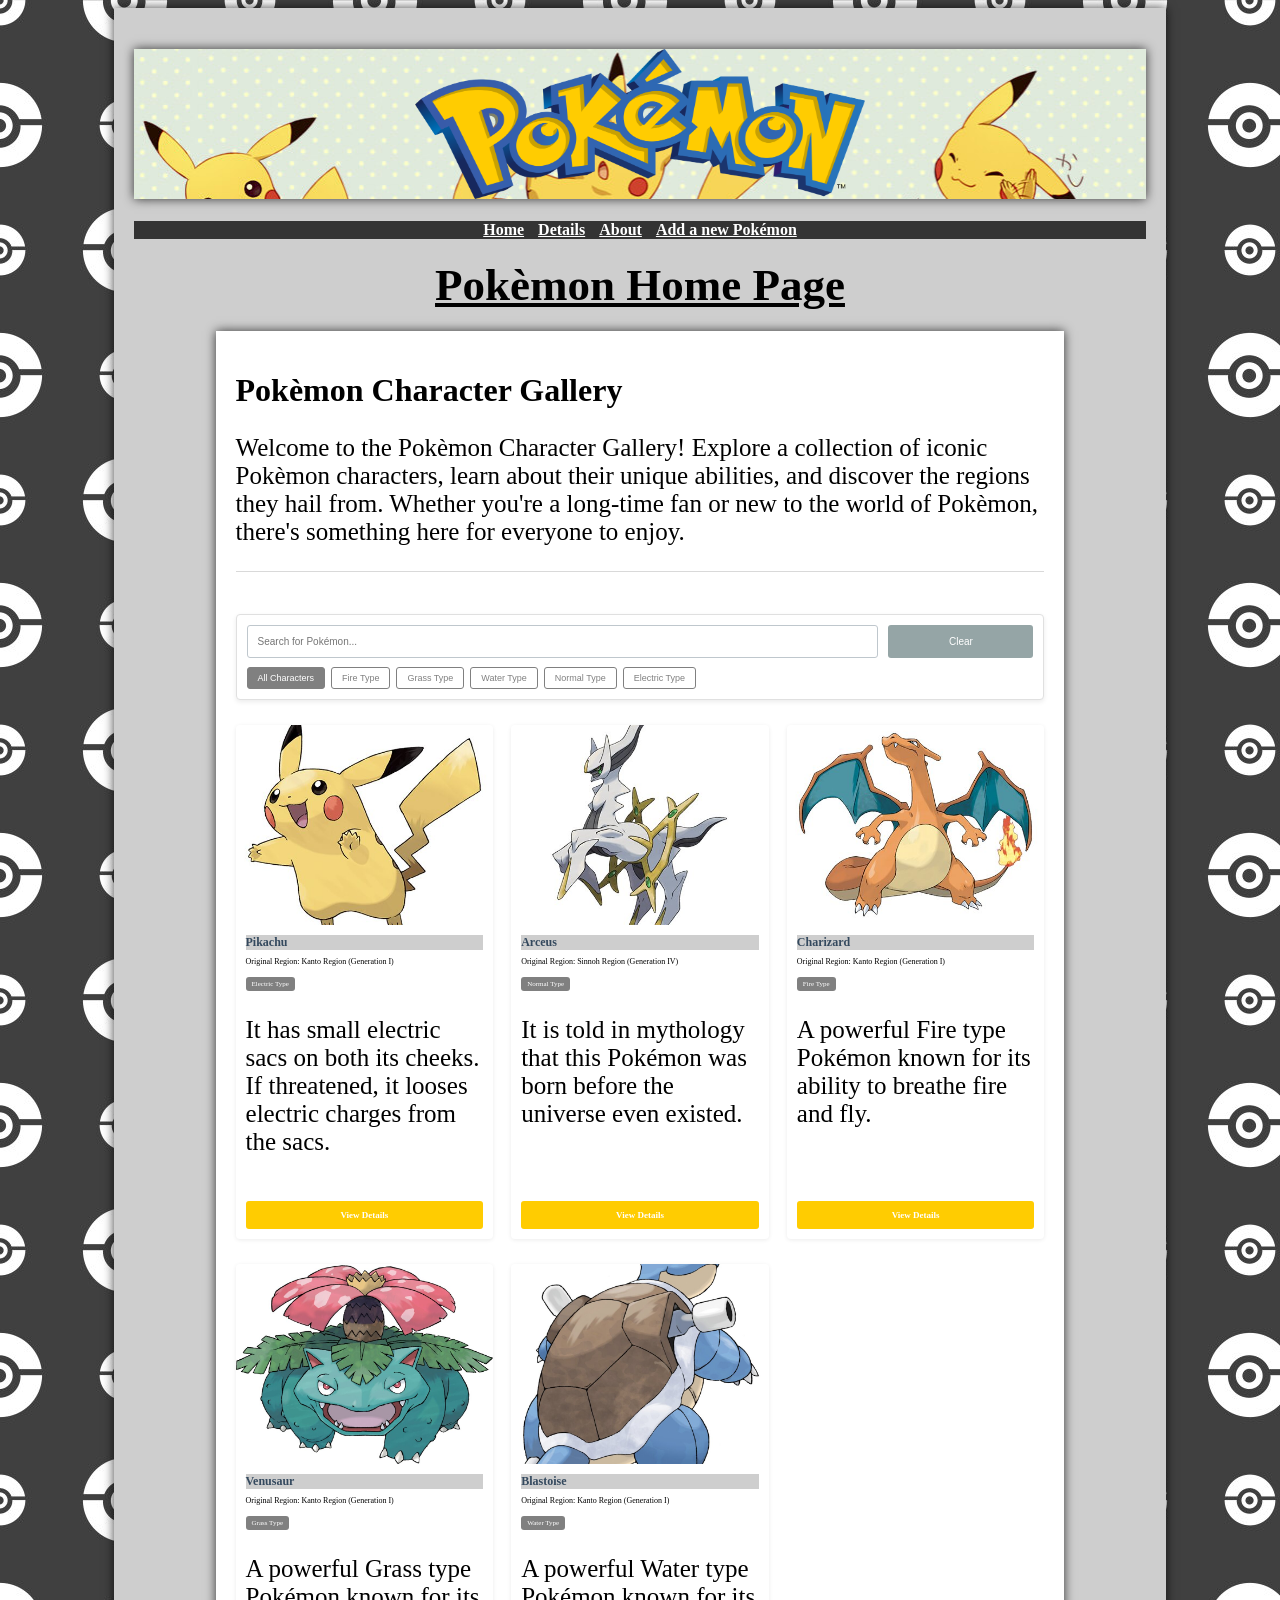
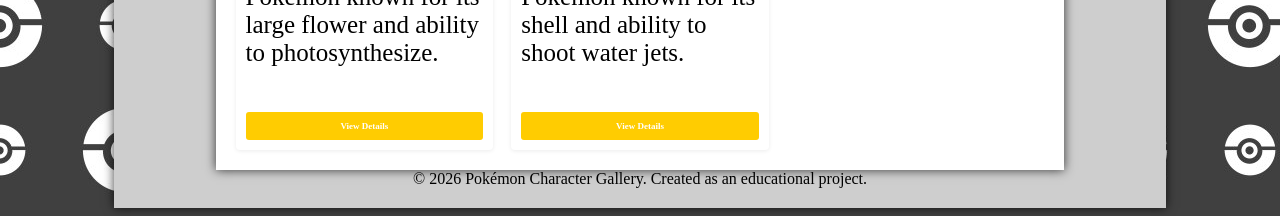
<file: index.html>
<!DOCTYPE html>
<html>
<head>
	<meta charset="utf-8">
	<meta name="viewport" content="width=device-width, initial-scale=1">
	<title>Pokèmon</title>
	<link rel="stylesheet" type="text/css" href="styles.css">
<div class="image23">
</head>
<div class="container">
<header>
	<h1><img src="images/Pokemon.jpg" alt="Pokèmon logo" width= "450" height="150" class="pokemon-img"></img></h1>
</header>

<nav> 	
	<a href="index.html">Home</a>
	<a href="details.html">Details</a>
	<a href="about.html">About</a>
    <a href="new-character-form.html">Add a new Pokémon</a>
</nav>



<center><head><h2><u>Pokèmon Home Page</u></h2></head></center>

<body>

    <main class="container">

        <div class="page-header">

            <h1>Pokèmon Character Gallery</h1>

            <p>Welcome to the Pokèmon Character Gallery! Explore a collection of iconic Pokèmon characters, learn about their unique abilities, and discover the regions they hail from. Whether you're a long-time fan or new to the world of Pokèmon, there's something here for everyone to enjoy.</p>
        </div>

        <hr>

        <div class="filter-box">

            <div class="search-row">

                <input type="text" placeholder="Search for Pokémon...">

                <button class="clear-button">
                    Clear
                </button>

            </div>


            <div class="filter-buttons">

                <button class="selected"> All Characters </button>

                <button>
                    Fire Type
                </button>

                <button>
                    Grass Type
                </button>

                <button>
                    Water Type
                </button>

                <button>
                    Normal Type
                </button>
				
				<button>
					Electric Type
				</button>

            </div>

        </div>


        <p></p>

        <div class="character-grid">


            <!--1st card -->
            <div class="character-card">

                <img
                    src="images/pikachu2.jpg"
                    alt="Pikachu"
                >

                <div class="card-content">

                    <h3>Pikachu</h3>

                    <p class="universe"> Original Region: Kanto Region (Generation I)</p>

                    <span class="badge"> Electric Type</span>

                    <p> It has small electric sacs on both its cheeks. If threatened, it looses electric charges from the sacs.</p>

                </div>

                <a href="details.html" class="details-button"> View Details </a>

            </div>


            <!--2nd card -->
            <div class="character-card">

                <img
                    src="images/arceus.jpg.jpg"
                    alt="Arceus"
                >

                <div class="card-content">

                    <h3>Arceus</h3>

                    <p class="universe"> Original Region: Sinnoh Region (Generation IV)</p>

                    <span class="badge">
                        Normal Type
                    </span>

                    <p> It is told in mythology that this Pokémon was born before the universe even existed.</p>

                </div>

				<a href="details.html" class="details-button">View Details </a>

            </div>


            <!--3rd card -->
            <div class="character-card">

                <img
                    src="images/Charizard.jpg"
                    alt="Charizard"
                >

                <div class="card-content">

                    <h3>Charizard</h3>

                    <p class="universe">
                        Original Region: Kanto Region (Generation I)
                    </p>

                    <span class="badge">
                        Fire Type
                    </span>

                    <p> A powerful Fire type Pokémon known for its ability to breathe fire and fly.</p>

                </div>

				<a href="details.html" class="details-button">View Details </a>

            </div>


            <!--4th card -->
            <div class="character-card">

                <img
                    src="images/venusaur.jpg"
                    alt="Venusaur"
                >

                <div class="card-content">

                    <h3>Venusaur</h3>

                    <p class="universe">
                        Original Region: Kanto Region (Generation I)
                    </p>

                    <span class="badge">
                        Grass Type
                    </span>

                    <p>A powerful Grass type Pokémon known for its large flower and ability to photosynthesize.</p>

                </div>

				<a href="details.html" class="details-button">View Details </a>

            </div>


            <!--5th card -->
            <div class="character-card">

                <img
                    src="images/blastoise.jpg"
                    alt="Blastoise"
                >

                <div class="card-content">

                    <h3>Blastoise</h3>

                    <p class="universe">
                        Original Region: Kanto Region (Generation I)
                    </p>

                    <span class="badge">
                        Water Type
                    </span>

                    <p>A powerful Water type Pokémon known for its shell and ability to shoot water jets.</p>

                </div>

                <a href="details.html" class="details-button">View Details </a>

            </div>

        </div>

    </main>

    <footer> © 2026 Pokémon Character Gallery. Created as an educational project.</footer>

</body>
</html>

</body>
</div>

</div>
</html>
</file>
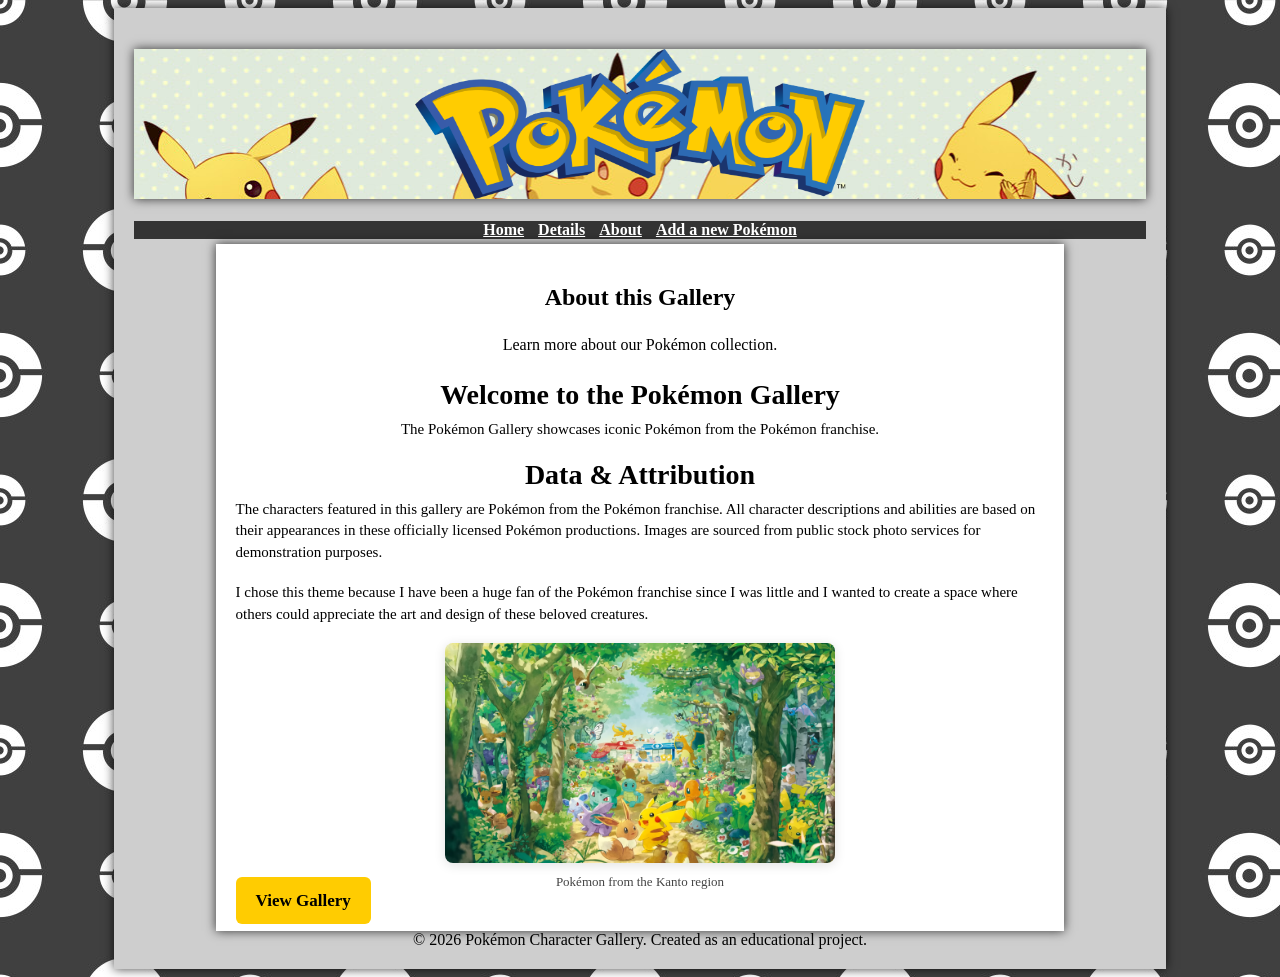
<file: about.html>
<!DOCTYPE html>
<html>
<head>
	<meta charset="utf-8">
	<meta name="viewport" content="width=device-width, initial-scale=1">
	<title>About Pokémon Gallery</title>
	<link rel="stylesheet" type="text/css" href="styles.css">

</head>
<div class="container">
<header>
	<h1><img src="images/Pokemon.jpg" alt="Pokémon logo" width= "450" height="150" class="pokemon-img"></img></h1>
</header>

<nav> 	
	<a href="index.html">Home</a>
	<a href="details.html">Details</a>
	<a href="about.html">About</a>
    <a href="new-character-form.html">Add a new Pokémon</a>
</nav>

    <main class="container">

        <section class="page-heading">

        <h1><center>About this Gallery</center></h1>

            <p><center>Learn more about our Pokémon collection.</center></p>

        </section>

        <section class="about-section">

            <div class="about-text">

                
                <center><h2>Welcome to the Pokémon Gallery </h2></center>

                <center><p>The Pokémon Gallery showcases iconic Pokémon from the Pokémon franchise. </p></center>   


                <center><h2> Data &amp; Attribution </h2></center>

                <p> The characters featured in this gallery are Pokémon from the Pokémon franchise. All character descriptions and abilities are based on their appearances in these officially licensed Pokémon productions. Images are sourced from public stock photo services for demonstration purposes.</p>

                <p> I chose this theme because I have been a huge fan of the Pokémon franchise since I was little and I wanted to create a space where others could appreciate the art and design of these beloved creatures.</p>
            </div>

            <div class="about-image">

                <img
                    src="images/pokemonart.jpg"
                    alt="Pokémon Art"
                >

                <p> Pokémon from the Kanto region</p>

            </div>

        </section>


        <section class="gallery-box">

            <a href="index.html" class="gallery-button"> View Gallery </a>

        </section>

    </main>

    <footer>© 2026 Pokémon Character Gallery. Created as an educational project.</footer>

</body>

</html>
</file>
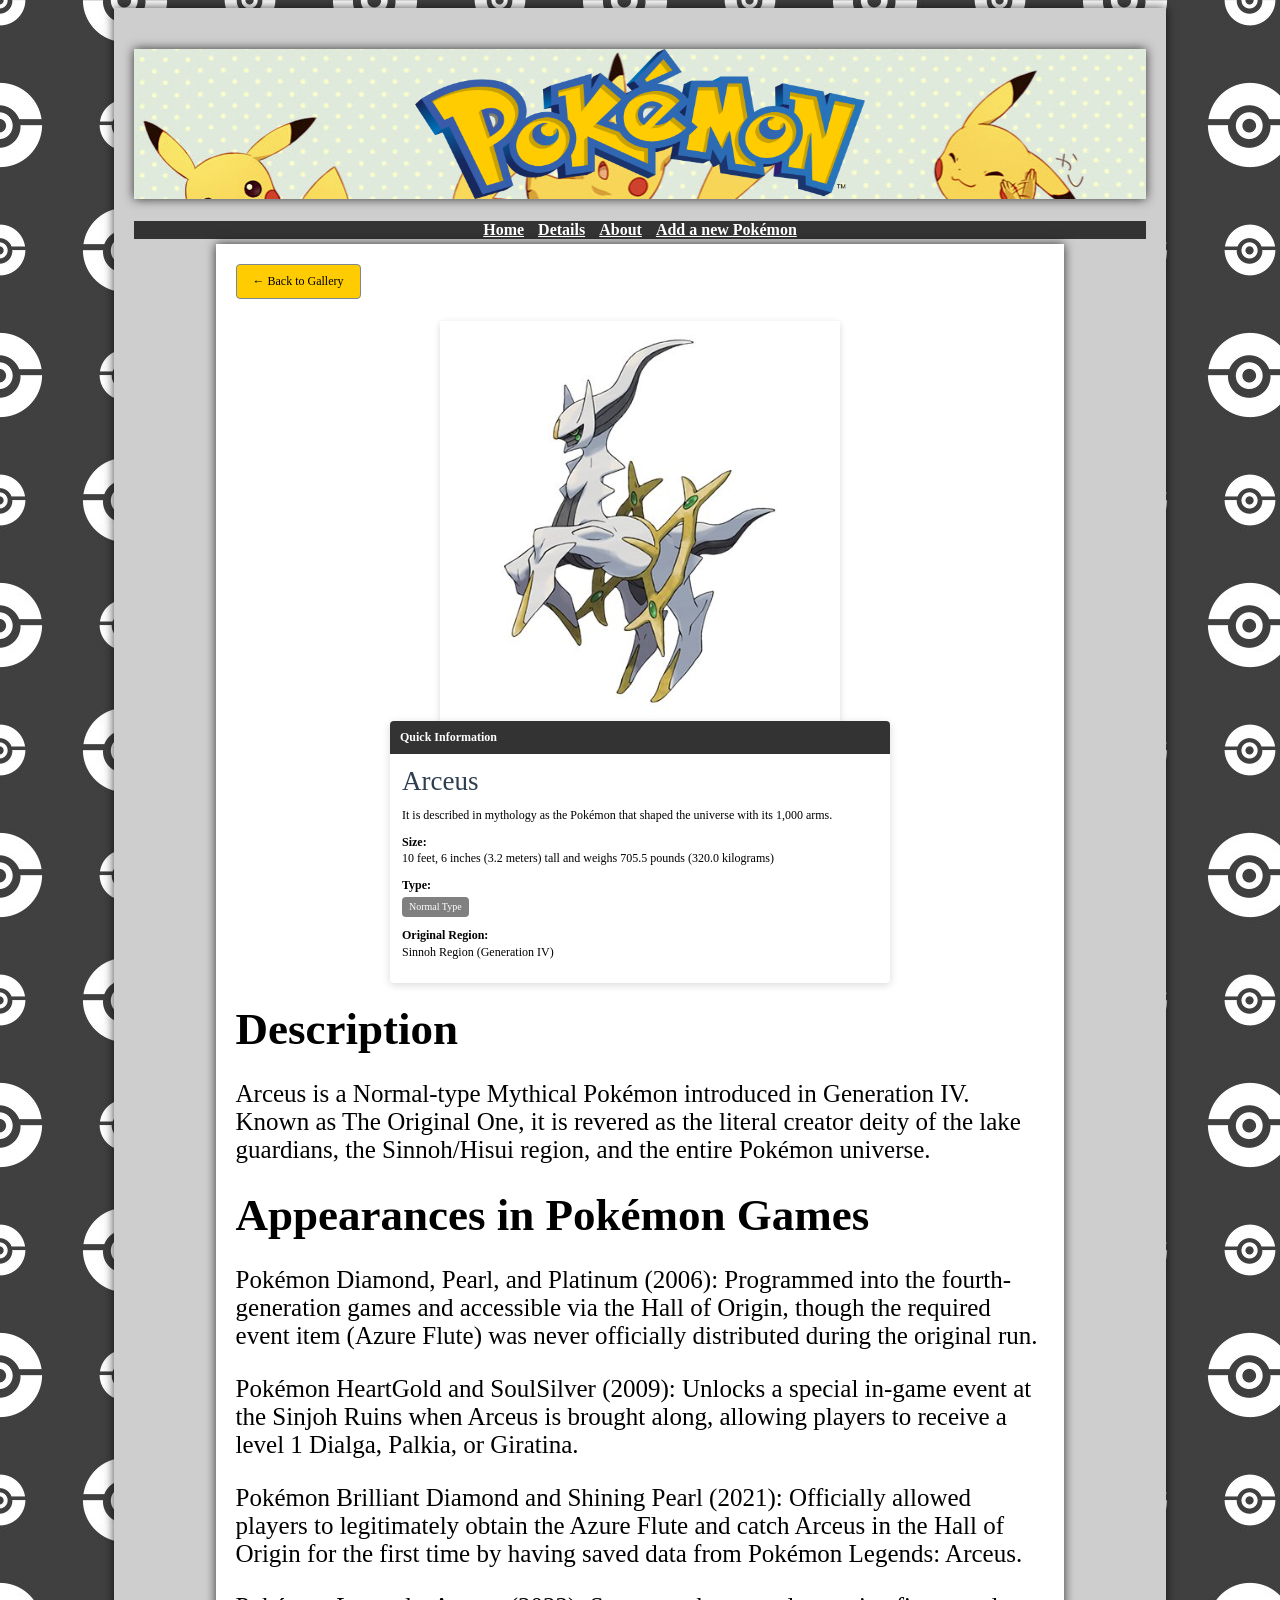
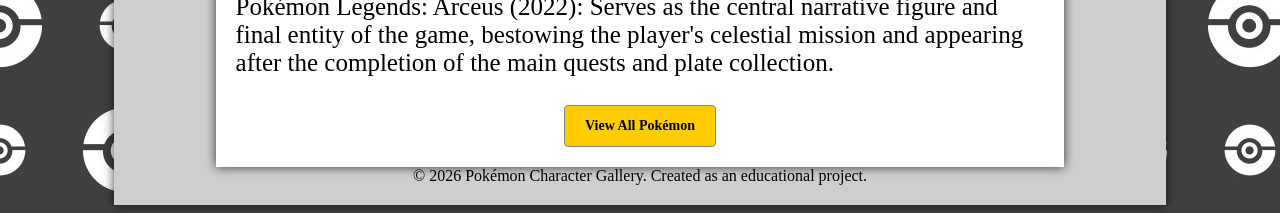
<file: details.html>
<!DOCTYPE html>
<html>
<head>
	<meta charset="utf-8">
	<meta name="viewport" content="width=device-width, initial-scale=1">
	<title>Character Details - Pokémon</title>
	<link rel="stylesheet" type="text/css" href="styles.css">

</head>
<div class="container">
<header>
	<h1><img src="images/Pokemon.jpg" alt="Pokémon logo" width= "450" height="150" class="pokemon-img"></img></h1>
</header>

<nav> 	
	<a href="index.html">Home</a>
	<a href="details.html">Details</a>
	<a href="about.html">About</a>
    <a href="new-character-form.html">Add a new Pokémon</a>
</nav>

<body>     
    <main class="container">

        <a href="index.html" class="back-button">← Back to Gallery</a>


        <div class="character-layout">

            <div class="left-column">

                <img
                    src="images/arceus.jpg.jpg"
                    alt="arceus"
                    class="character-image"
                >


                <div class="info-card">

                    <div class="info-header">Quick Information</div>

                    <div class="info-content">

                        <h1>Arceus</h1>

                        <p> It is described in mythology as the Pokémon that shaped the universe with its 1,000 arms. </p>

                        <p><strong>Size:</strong><br>10 feet, 6 inches (3.2 meters) tall and weighs 705.5 pounds (320.0 kilograms)</p>

                        <p><strong>Type:</strong><br><span class="Type">Normal Type</span></p>

                        <p><strong>Original Region:</strong><br>Sinnoh Region (Generation IV) </p>

                    </div>
                </div>
            </div>

            <div class="right-column">

                <section>
                    <h2>Description</h2>

                    <p> Arceus is a Normal-type Mythical Pokémon introduced in Generation IV. Known as The Original One, it is revered as the literal creator deity of the lake guardians, the Sinnoh/Hisui region, and the entire Pokémon universe.</p>
                </section>


                <section>
                    <h2>Appearances in Pokémon Games</h2>

                    <p>Pokémon Diamond, Pearl, and Platinum (2006): Programmed into the fourth-generation games and accessible via the Hall of Origin, though the required event item (Azure Flute) was never officially distributed during the original run. </p>
                    
                    <p>Pokémon HeartGold and SoulSilver (2009): Unlocks a special in-game event at the Sinjoh Ruins when Arceus is brought along, allowing players to receive a level 1 Dialga, Palkia, or Giratina.</p>
                    
                    <p>Pokémon Brilliant Diamond and Shining Pearl (2021): Officially allowed players to legitimately obtain the Azure Flute and catch Arceus in the Hall of Origin for the first time by having saved data from Pokémon Legends: Arceus. </p>

                    <p>Pokémon Legends: Arceus (2022): Serves as the central narrative figure and final entity of the game, bestowing the player's celestial mission and appearing after the completion of the main quests and plate collection.</p>
                </section>

            </div>

        </div>

        <div class="bottom-button">
            <a href="index.html"> View All Pokémon </a>
        </div>

    </main>


    <footer>
        © 2026 Pokémon Character Gallery. Created as an educational project.
    </footer>

</body>
</html>
</file>
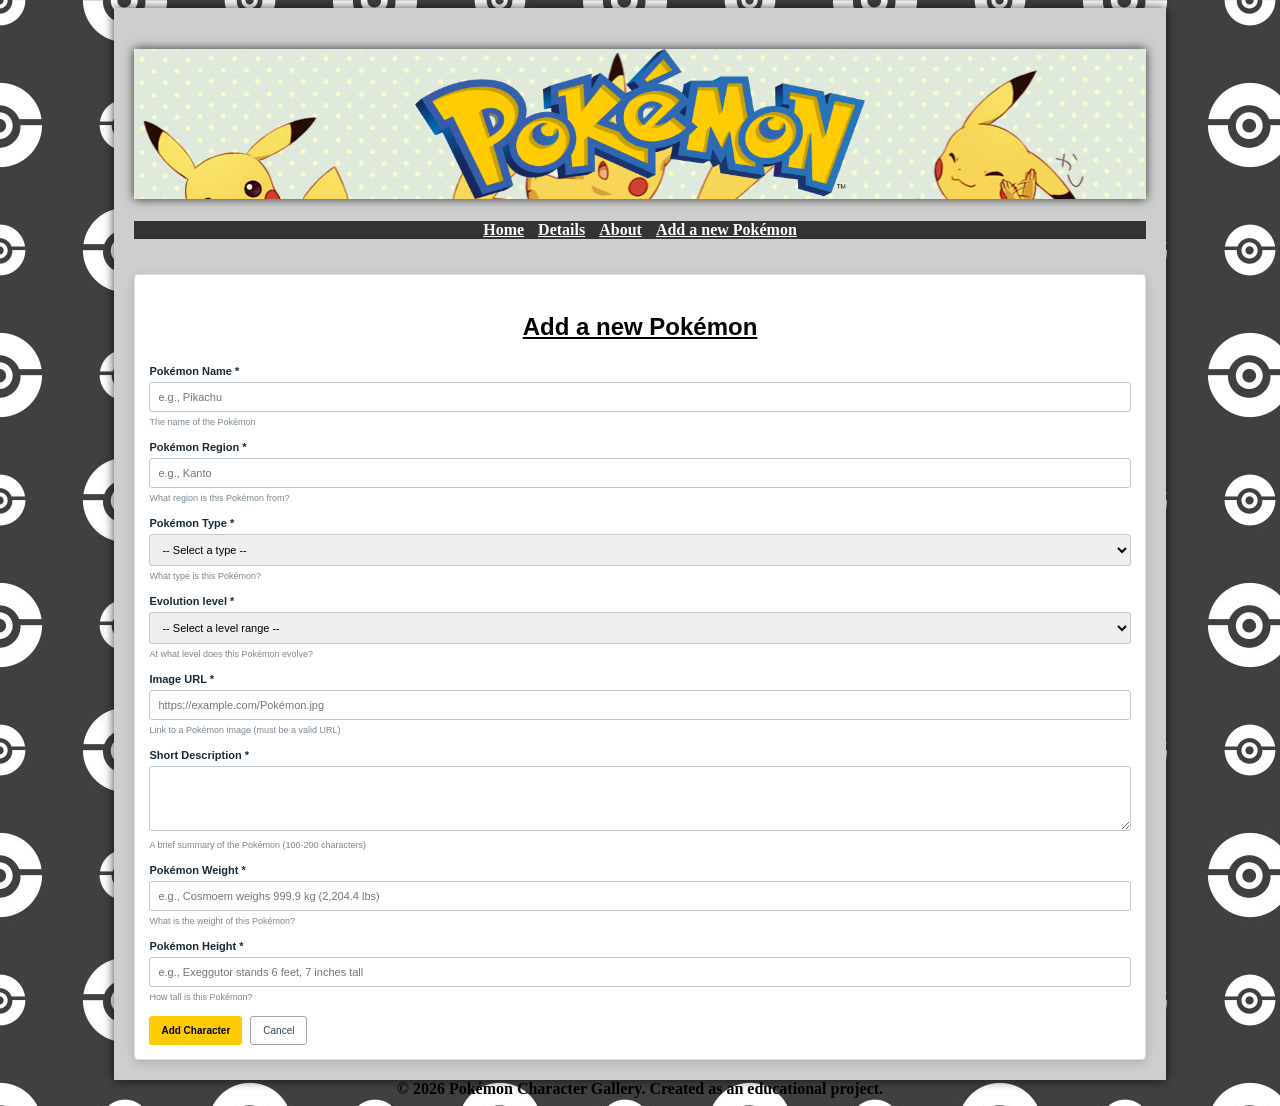
<file: new-character-form.html>
<!DOCTYPE html>
<html>
<head>
	<meta charset="utf-8">
	<meta name="viewport" content="width=device-width, initial-scale=1">
	<title>new-pokémon-form</title>
	<link rel="stylesheet" type="text/css" href="styles.css">

</head>
<div class="container">
<header>
	<h1><img src="images/Pokemon.jpg" alt="Pokémon logo" width= "450" height="150" class="pokemon-img"></img></h1>
</header>

<nav> 	
	<a href="index.html">Home</a>
	<a href="details.html">Details</a>
	<a href="about.html">About</a>
    <a href="new-character-form.html">Add a new Pokémon</a>
</nav>

<body>
    <div class="form-wrapper">
        <div class="form-card">

            <center><p style="font-size: 24px; font-weight: bold;"><u>Add a new Pokémon </u></p></center>

    <form>

        <div class="form-group">
            <label for="name">Pokémon Name *</label>

            <input type="text" id="name" placeholder="e.g., Pikachu">

            <small>The name of the Pokémon</small>
        </div>


        <div class="form-group">
            <label for="Region">Pokémon Region *</label>

            <input type="text" id="Region" placeholder="e.g., Kanto ">

            <small>What region is this Pokémon from?</small>
        </div>

        <div class="form-group">
            <label for="type">Pokémon Type *</label>

            <select id="type">
                <option>-- Select a type --</option>
                <option>Normal</option>
                <option>Fire</option>
                <option>Water</option>
                <option>Grass</option>
                <option>Electric</option>
                <option>Ice</option>
                <option>Fighting</option>
                <option>Poison</option>
                <option>Ground</option>
                <option>Flying</option>
                <option>Psychic</option>
                <option>Bug</option>
                <option>Rock</option>
                <option>Ghost</option>
                <option>Dragon</option>
                <option>Dark</option>
                <option>Steel</option>
                <option>Fairy</option>

            </select>

            <small>What type is this Pokémon?</small>
        </div>


        <div class="form-group">
            <label for="Evolution">Evolution level *</label>

            <select id="Evolution">
                <option>-- Select a level range --</option>
                <option>This Pokémon does not evolve</option>
                <option>0-10</option>
                <option>11-20</option>
                <option>21-30</option>
                <option>31-40</option>
                <option>41-50</option>
                <option>51-60</option>
                <option>61-70</option>
            </select>

            <small>
                At what level does this Pokémon evolve?
            </small>
        </div>


        <div class="form-group">
            <label for="image">Image URL *</label>

            <input type="url" id="image" placeholder="https://example.com/Pokémon.jpg">

            <small>
                Link to a Pokémon image (must be a valid URL)
            </small>
        </div>


        <div class="form-group">
            <label for="Poké-description">Short Description *</label>

            <textarea id="Poké-description" placeholder="Describe the Pokémon in 1-2 sentences..."> </textarea>

            <small>
                A brief summary of the Pokémon (100-200 characters)
            </small>
        </div>


        <div class="form-group">
            <label for="weight">Pokémon Weight *</label>

            <input type="text" id="weight" placeholder="e.g., Cosmoem weighs 999.9 kg (2,204.4 lbs)">

            <small>
                What is the weight of this Pokémon?
            </small>
        </div>


        <div class="form-group">
            <label for="height">Pokémon Height *</label>

            <input type="text" id="height" placeholder="e.g., Exeggutor stands 6 feet, 7 inches tall">

            <small>
                How tall is this Pokémon?
            </small>
        </div>


        <div class="buttons">

            <button type="submit" class="add-btn">
                Add Character
            </button>

            <button type="button" class="cancel-btn">
                Cancel
            </button>
        </div>
    </div>
    </form>
</div>
</body>
</div>

<footer><strong>© 2026 Pokémon Character Gallery. Created as an educational project.</strong></footer>
</div>
</html>
</file>
<file: styles.css>
img {
	margin: auto;
	display: block;

}
h2 {
	font-size: 45px;
	padding: defualt;
	margin: 20px auto;
	
}
h3 {
	padding: defualt;
	margin: 20px auto;
	background-color: #cecece;
}
h4 {
	font-size: 45px;
	padding: defualt;
	margin: 20px auto;
}

p {
	font-size: 25px;
}

nav {
	text-align: center;
	margin: 5px 0;
	background-color: #333;

}
nav a {
		font-weight: bold;
		color: #FFFFFF;
    justify-content: center;
    margin: 0 5px;
}

nav a:hover {
    color: #ffcc01;
}

.container {
	background: #cecece;
	padding: 20px;
	width: 80%;
	margin: auto;
	box-shadow: 0px 0px 10px rgba(0,0,0,0.75);

}

footer {
	text-align: center;
	color: #FFFFFF;

}

header {
	text-align: center;
	background-color: #333;
	box-shadow: 0px 0px 10px rgba(0,0,0,0.75);
	background-image: url("images/pikachu.jpg");}

.images {
	display: flex;
	align-items: center;
	gap: 5px;
	margin: 20px 0;
	background-color: #ebebeb;
}

html {
	background-color: #333;
	background-image: url("images/pokeball1.jpg")

}



.form-card {
    width: 1000px;

    background-color: white;

    padding: 14px;

    border: 1px solid #dddddd;

    border-radius: 4px;

    box-shadow: 0 3px 10px rgba(0, 0, 0, 0.15);

    font-family: Arial, sans-serif;

    
}


.form-card h2 {
    font-size: 14px;

    margin-top: 0;
    margin-bottom: 16px;

    color: #1d2f3f;
}



.form-group {
    margin-bottom: 14px;
}



.form-group label {
    display: block;

    margin-bottom: 5px;

    font-size: 11px;

    font-weight: bold;

    color: #172b3a;
}


.form-group input,
.form-group select,
.form-group textarea {
    width: 100%;

    padding: 8px;

    border: 1px solid #bfc9d1;

    border-radius: 3px;

    font-size: 11px;

    box-sizing: border-box;
}



.form-group textarea {
    height: 65px;

    resize: vertical;
}


.form-group small {
    display: block;

    margin-top: 5px;

    font-size: 9px;

    color: #7a8791;
}



.buttons {
    display: flex;

    gap: 8px;

    margin-top: 5px;
}


.add-btn {
    background-color: #ffcc01;

    color: black;

    border: none;

    padding: 8px 12px;

    border-radius: 3px;

    font-size: 10px;

    font-weight: bold;

    cursor: pointer;
}

.add-btn:hover {
    color: grey;
}


.cancel-btn {
    background-color: white;

    color: #30465a;

    border: 1px solid #9da8b1;

    padding: 8px 12px;

    border-radius: 3px;

    font-size: 10px;

    cursor: pointer;
}

.form-wrapper {
    display: flex;
    justify-content: center;
    margin-top: 35px;
}

.centered-text {
    text-align: center;
}

.about-image {
    flex: 1;

    text-align: center;

    min-width: 370px;
}

.about-image img {
    width: 100%;

    max-width: 390px;

    height: 220px;

    object-fit: cover;

    border-radius: 8px;

    box-shadow: 0 2px 12px rgba(0, 0, 0, 0.12);
}


.about-image p {
    width: 390px;

    max-width: 100%;

    margin: 10px auto 0 auto;

    font-size: 13px;

    line-height: 1.4;

    color: #444;
}


main.container {
    background-color: white;
}

hr {
    border: none;

    border-top: 1px solid #d9d9d9;

    margin-bottom: 42px;
}


.about-text {
    flex: 2;
}


.about-text h2 {
    font-size: 28px;

    margin-top: 0;

    margin-bottom: 8px;
}


.about-text p {
    font-size: 15px;

    line-height: 1.45;

    margin-top: 0;

    margin-bottom: 18px;
}


.gallery-button {
    

    background-color: #ffcc01;

    color: black;

    text-decoration: none;

    font-size: 17px;

    font-weight: bold;

    padding: 14px 20px;

    border-radius: 6px;

    transition: 0.2s;
}


.gallery-button:hover {
    background-color: grey;
}

.info-card {
    width: 250px;

    background-color: white;

    border-radius: 4px;

    overflow: hidden;

    box-shadow: 0 2px 8px rgba(0, 0, 0, 0.15);
}

.back-button {
    display: inline-block;

    border: 1px solid #7c8791;
    border-radius: 4px;

    padding: 9px 16px;

    color: black;
    text-decoration: none;

    font-size: 12px;

    margin-bottom: 22px;
}

.back-button{
    background-color: #ffcc01;
}

.back-button:hover {
    background-color: grey;
}

.left-column {
    width: 100%;
    display: flex;
    flex-direction: column;
    align-items: center;
}



.character-image {
    width: 400px;
    height: 400px;



    box-shadow: 0 2px 7px rgba(0, 0, 0, 0.15);
}

.info-card {
    width: 500px;
    max-width: 90%;

    background-color: white;
    border-radius: 4px;
    overflow: hidden;

    box-shadow: 0 2px 8px rgba(0, 0, 0, 0.15);
}

.info-header {
    background-color: #333333;

    color: white;

    font-weight: bold;

    font-size: 12px;

    padding: 9px 10px;
}


.info-content {
    padding: 12px;
}


.info-content h1 {
    margin: 0 0 8px 0;

    color: #2c3e50;

    font-size: 27px;

    font-weight: normal;
}


.description {
    color: #6d7680;

    line-height: 1.4;

    margin-bottom: 18px;
}


.info-content p {
    font-size: 12px;

    line-height: 1.4;

    margin: 10px 0;
}


.Type {
    display: inline-block;

    background-color: grey;

    color: white;

    border-radius: 4px;

    padding: 3px 7px;

    font-size: 10px;

    margin-top: 3px;
}

footer {
color: black;
}


.bottom-button {
    text-align: center;

    margin-top: 28px;
}


.bottom-button a {
    display: inline-block;

    background-color: #ffcc01;

    color: black;

    text-decoration: none;

    font-weight: bold;

    font-size: 14px;

    padding: 12px 20px;

    border-radius: 4px;

    border: 1px solid #7c8791;
    border-radius: 4px;
}


.bottom-button a:hover {
    background-color: grey;
}

.filter-box {
    background-color: white;

    border: 1px solid #e0e0e0;

    border-radius: 4px;

    padding: 10px;

    box-shadow: 0 2px 5px rgba(0, 0, 0, 0.08);
}

.search-row {
    display: flex;
    gap: 10px;
}

.search-row input {
    flex: 1;

    height: 31px;

    padding: 0 10px;

    border: 1px solid #bfc7cd;

    border-radius: 3px;

    font-size: 10px;
}

.clear-button {
    width: 145px;

    border: none;

    border-radius: 3px;

    background-color: #95a5a6;

    color: white;

    font-size: 10px;

    cursor: pointer;
}

.filter-buttons {
    margin-top: 9px;

    display: flex;

    gap: 6px;
}

.filter-buttons button {
    border: 1px solid gray;

    background-color: white;

    color: gray;

    border-radius: 3px;

    padding: 5px 10px;

    font-size: 9px;

    cursor: pointer;
}

.filter-buttons button:hover {
    background-color: #ffcc01;
    color: white;
}

.filter-buttons .selected {
    background-color: gray;
    color: white;
}

.showing-text {
    font-size: 9px;

    color: #6c757d;

    margin: 15px 0;
}

.character-grid {
    display: grid;

    grid-template-columns: repeat(3, 1fr);

    gap: 25px 18px;
}

.character-card {
    background-color: white;

    border-radius: 4px;

    overflow: hidden;

    display: flex;
    flex-direction: column;

    min-height: 400px;

    box-shadow: 0 1px 4px rgba(0, 0, 0, 0.08);
}



.character-card img {
    width: 100%;

    height: 200px;

    object-fit: cover;

    display: block;
}


.card-content {
    padding: 10px;

    flex: 1;
}

.card-content h3 {
    margin: 0 0 7px 0;

    font-size: 12px;

    color: #34495e;
}

.universe {
    font-size: 8px;

    color: black;

    margin: 0 0 6px 0;
}

.badge {
    display: inline-block;

    background-color: gray;

    color: white;

    font-size: 7px;

    padding: 3px 6px;

    border-radius: 3px;
}

.description {
    margin-top: 8px;

    font-size: 8px;

    line-height: 1.5;

    color: #555;
}

.details-button {
    margin: 10px;

    padding: 9px;

    background-color: #ffcc01;

    color: white;

    text-decoration: none;

    text-align: center;

    font-size: 9px;

    font-weight: bold;

    border-radius: 3px;
}

.details-button:hover {
    background-color: grey;
}
</file>
